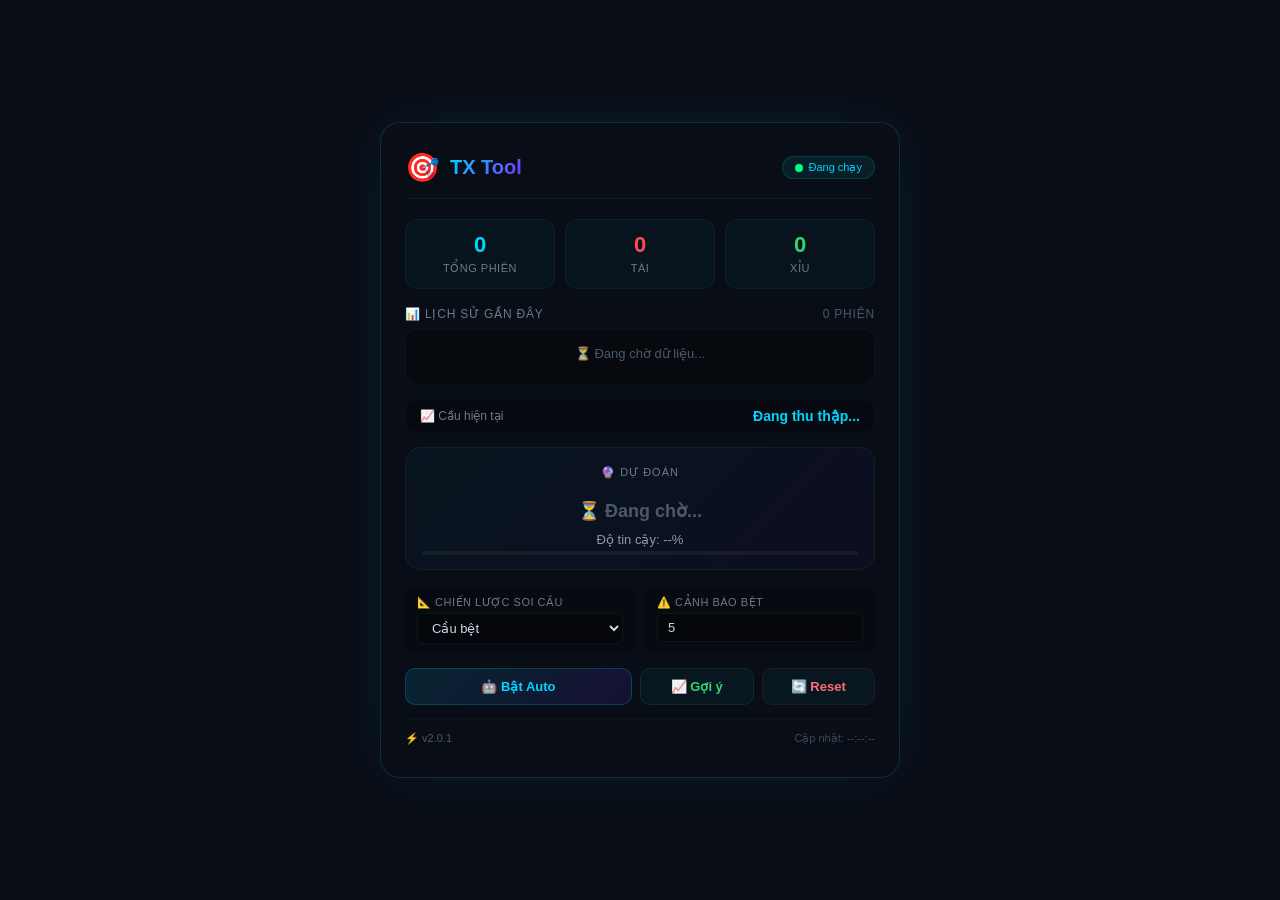
<file: index.html>
<!DOCTYPE html>
<html lang="vi">
<head>
    <meta charset="UTF-8">
    <meta name="viewport" content="width=device-width, initial-scale=1.0">
    <title>⚡ Sunwin Tài Xỉu Tool</title>
    <style>
        /* ============================================================
           RESET & GLOBAL
           ============================================================ */
        * {
            margin: 0;
            padding: 0;
            box-sizing: border-box;
        }

        body {
            font-family: 'Segoe UI', Tahoma, Geneva, Verdana, sans-serif;
            background: #0a0e17;
            color: #c8d6e5;
            min-height: 100vh;
            display: flex;
            justify-content: center;
            align-items: center;
            padding: 20px;
        }

        /* ============================================================
           CONTAINER CHÍNH
           ============================================================ */
        .container {
            width: 100%;
            max-width: 520px;
            background: rgba(10, 14, 23, 0.95);
            border: 1px solid rgba(0, 255, 255, 0.15);
            border-radius: 20px;
            padding: 28px 24px 32px;
            box-shadow: 0 0 60px rgba(0, 255, 255, 0.05), 0 0 120px rgba(0, 255, 255, 0.02);
            backdrop-filter: blur(12px);
            transition: all 0.3s ease;
        }

        .container:hover {
            border-color: rgba(0, 255, 255, 0.25);
            box-shadow: 0 0 80px rgba(0, 255, 255, 0.08);
        }

        /* ============================================================
           HEADER
           ============================================================ */
        .header {
            display: flex;
            justify-content: space-between;
            align-items: center;
            border-bottom: 1px solid rgba(0, 255, 255, 0.08);
            padding-bottom: 14px;
            margin-bottom: 20px;
        }

        .logo {
            display: flex;
            align-items: center;
            gap: 10px;
        }

        .logo-icon {
            font-size: 28px;
        }

        .logo-text {
            font-size: 20px;
            font-weight: 700;
            background: linear-gradient(135deg, #00d4ff, #7b2ffc);
            -webkit-background-clip: text;
            -webkit-text-fill-color: transparent;
        }

        .status-badge {
            font-size: 11px;
            padding: 4px 12px;
            border-radius: 20px;
            background: rgba(0, 255, 255, 0.08);
            border: 1px solid rgba(0, 255, 255, 0.12);
            color: #00d4ff;
            display: flex;
            align-items: center;
            gap: 6px;
        }

        .status-dot {
            width: 8px;
            height: 8px;
            border-radius: 50%;
            background: #00ff88;
            animation: pulse 1.5s infinite;
        }

        @keyframes pulse {
            0%,
            100% {
                opacity: 1;
                transform: scale(1);
            }
            50% {
                opacity: 0.3;
                transform: scale(0.8);
            }
        }

        /* ============================================================
           STATS ROW
           ============================================================ */
        .stats-row {
            display: grid;
            grid-template-columns: repeat(3, 1fr);
            gap: 10px;
            margin-bottom: 18px;
        }

        .stat-card {
            background: rgba(0, 255, 255, 0.03);
            border: 1px solid rgba(0, 255, 255, 0.06);
            border-radius: 12px;
            padding: 12px 10px;
            text-align: center;
            transition: all 0.3s ease;
        }

        .stat-card:hover {
            background: rgba(0, 255, 255, 0.06);
            border-color: rgba(0, 255, 255, 0.12);
        }

        .stat-number {
            font-size: 22px;
            font-weight: 700;
            color: #00d4ff;
            display: block;
        }

        .stat-label {
            font-size: 11px;
            color: #6b7a8a;
            text-transform: uppercase;
            letter-spacing: 0.5px;
            margin-top: 2px;
        }

        .stat-card.tai .stat-number {
            color: #ff4757;
        }
        .stat-card.xiu .stat-number {
            color: #2ed573;
        }

        /* ============================================================
           LỊCH SỬ (HISTORY)
           ============================================================ */
        .section-label {
            font-size: 12px;
            color: #6b7a8a;
            text-transform: uppercase;
            letter-spacing: 0.8px;
            margin-bottom: 8px;
            display: flex;
            justify-content: space-between;
            align-items: center;
        }

        .history-container {
            background: rgba(0, 0, 0, 0.3);
            border-radius: 12px;
            padding: 10px 12px;
            min-height: 56px;
            border: 1px solid rgba(0, 255, 255, 0.05);
            display: flex;
            flex-wrap: wrap;
            gap: 4px;
            margin-bottom: 14px;
        }

        .history-item {
            width: 32px;
            height: 32px;
            border-radius: 8px;
            display: flex;
            align-items: center;
            justify-content: center;
            font-weight: 700;
            font-size: 13px;
            transition: all 0.3s ease;
            flex-shrink: 0;
        }

        .history-item.tai {
            background: rgba(255, 71, 87, 0.18);
            color: #ff4757;
            border: 1px solid rgba(255, 71, 87, 0.2);
        }

        .history-item.xiu {
            background: rgba(46, 213, 115, 0.18);
            color: #2ed573;
            border: 1px solid rgba(46, 213, 115, 0.2);
        }

        .history-item.current {
            transform: scale(1.15);
            border-width: 2px;
            box-shadow: 0 0 20px rgba(0, 255, 255, 0.1);
        }

        .history-empty {
            color: #4a5a6a;
            font-size: 13px;
            width: 100%;
            text-align: center;
            padding: 6px 0;
        }

        /* ============================================================
           CẦU HIỆN TẠI
           ============================================================ */
        .pattern-display {
            display: flex;
            justify-content: space-between;
            align-items: center;
            background: rgba(0, 0, 0, 0.25);
            border-radius: 10px;
            padding: 8px 14px;
            margin-bottom: 14px;
            border: 1px solid rgba(0, 255, 255, 0.04);
        }

        .pattern-label {
            font-size: 12px;
            color: #6b7a8a;
        }

        .pattern-value {
            font-weight: 600;
            font-size: 14px;
            color: #00d4ff;
        }

        .pattern-value .streak {
            color: #ffa502;
            font-weight: 700;
        }

        /* ============================================================
           DỰ ĐOÁN
           ============================================================ */
        .prediction-box {
            background: linear-gradient(135deg, rgba(0, 212, 255, 0.04), rgba(123, 47, 252, 0.04));
            border: 1px solid rgba(0, 212, 255, 0.08);
            border-radius: 16px;
            padding: 18px 16px 14px;
            text-align: center;
            margin-bottom: 16px;
            transition: all 0.4s ease;
        }

        .prediction-box.has-prediction {
            border-color: rgba(0, 212, 255, 0.2);
            box-shadow: 0 0 40px rgba(0, 212, 255, 0.03);
        }

        .prediction-label {
            font-size: 11px;
            color: #6b7a8a;
            text-transform: uppercase;
            letter-spacing: 1px;
        }

        .prediction-result {
            font-size: 38px;
            font-weight: 800;
            margin: 4px 0 2px;
            transition: all 0.3s ease;
        }

        .prediction-result .tai {
            color: #ff4757;
            text-shadow: 0 0 40px rgba(255, 71, 87, 0.2);
        }

        .prediction-result .xiu {
            color: #2ed573;
            text-shadow: 0 0 40px rgba(46, 213, 115, 0.2);
        }

        .prediction-result .waiting {
            color: #4a5a6a;
            font-size: 18px;
        }

        .confidence-bar-wrap {
            margin-top: 6px;
        }

        .confidence-text {
            font-size: 13px;
            color: #8a9aab;
        }

        .confidence-bar {
            width: 100%;
            height: 4px;
            background: rgba(255, 255, 255, 0.05);
            border-radius: 4px;
            overflow: hidden;
            margin-top: 4px;
        }

        .confidence-fill {
            height: 100%;
            border-radius: 4px;
            background: linear-gradient(90deg, #7b2ffc, #00d4ff);
            transition: width 0.6s ease;
            width: 0%;
        }

        /* ============================================================
           SETTINGS
           ============================================================ */
        .settings-grid {
            display: grid;
            grid-template-columns: 1fr 1fr;
            gap: 10px;
            margin-bottom: 14px;
        }

        .setting-group {
            background: rgba(0, 0, 0, 0.2);
            border-radius: 10px;
            padding: 10px 12px;
        }

        .setting-group label {
            display: block;
            font-size: 11px;
            color: #6b7a8a;
            text-transform: uppercase;
            letter-spacing: 0.5px;
            margin-bottom: 4px;
        }

        .setting-group select,
        .setting-group input {
            width: 100%;
            background: rgba(0, 0, 0, 0.4);
            border: 1px solid rgba(0, 255, 255, 0.08);
            border-radius: 6px;
            color: #c8d6e5;
            padding: 6px 10px;
            font-size: 13px;
            outline: none;
            transition: border 0.3s ease;
        }

        .setting-group select:focus,
        .setting-group input:focus {
            border-color: rgba(0, 255, 255, 0.25);
        }

        .setting-group select option {
            background: #0a0e17;
        }

        /* ============================================================
           BUTTONS
           ============================================================ */
        .btn-group {
            display: grid;
            grid-template-columns: 2fr 1fr 1fr;
            gap: 8px;
            margin-bottom: 14px;
        }

        .btn {
            padding: 10px 14px;
            border: 1px solid rgba(0, 255, 255, 0.1);
            border-radius: 10px;
            font-weight: 600;
            font-size: 13px;
            cursor: pointer;
            transition: all 0.3s ease;
            background: rgba(0, 255, 255, 0.04);
            color: #c8d6e5;
            text-align: center;
        }

        .btn:hover {
            background: rgba(0, 255, 255, 0.08);
            border-color: rgba(0, 255, 255, 0.2);
            transform: translateY(-1px);
        }

        .btn:active {
            transform: translateY(0px);
        }

        .btn-primary {
            background: linear-gradient(135deg, rgba(0, 212, 255, 0.12), rgba(123, 47, 252, 0.12));
            border-color: rgba(0, 212, 255, 0.2);
            color: #00d4ff;
        }

        .btn-primary:hover {
            background: linear-gradient(135deg, rgba(0, 212, 255, 0.2), rgba(123, 47, 252, 0.2));
            border-color: rgba(0, 212, 255, 0.35);
        }

        .btn-primary.active {
            background: linear-gradient(135deg, rgba(255, 71, 87, 0.15), rgba(255, 71, 87, 0.05));
            border-color: rgba(255, 71, 87, 0.25);
            color: #ff4757;
        }

        .btn-danger {
            border-color: rgba(255, 71, 87, 0.1);
            color: #ff6b7a;
        }

        .btn-danger:hover {
            background: rgba(255, 71, 87, 0.08);
            border-color: rgba(255, 71, 87, 0.2);
        }

        .btn-success {
            border-color: rgba(46, 213, 115, 0.1);
            color: #2ed573;
        }

        .btn-success:hover {
            background: rgba(46, 213, 115, 0.08);
            border-color: rgba(46, 213, 115, 0.2);
        }

        /* ============================================================
           FOOTER
           ============================================================ */
        .footer {
            display: flex;
            justify-content: space-between;
            align-items: center;
            font-size: 11px;
            color: #3a4a5a;
            border-top: 1px solid rgba(0, 255, 255, 0.04);
            padding-top: 12px;
            margin-top: 4px;
        }

        .footer .version {
            color: #4a5a6a;
        }

        .footer .update-time {
            color: #3a4a5a;
        }

        /* ============================================================
           NOTIFICATION
           ============================================================ */
        .toast {
            position: fixed;
            bottom: 30px;
            left: 50%;
            transform: translateX(-50%);
            background: rgba(0, 0, 0, 0.92);
            border: 1px solid rgba(0, 255, 255, 0.12);
            border-radius: 12px;
            padding: 12px 24px;
            color: #c8d6e5;
            font-size: 14px;
            z-index: 99999;
            opacity: 0;
            transition: all 0.4s ease;
            pointer-events: none;
            backdrop-filter: blur(12px);
            max-width: 90%;
        }

        .toast.show {
            opacity: 1;
            transform: translateX(-50%) translateY(0);
        }

        .toast.warning {
            border-color: rgba(255, 71, 87, 0.2);
            background: rgba(255, 71, 87, 0.08);
            color: #ff6b7a;
        }

        /* ============================================================
           RESPONSIVE
           ============================================================ */
        @media (max-width: 540px) {
            .container {
                padding: 20px 16px;
            }
            .stats-row {
                grid-template-columns: repeat(3, 1fr);
                gap: 6px;
            }
            .stat-number {
                font-size: 18px;
            }
            .btn-group {
                grid-template-columns: 1fr 1fr;
            }
            .btn-group .btn:first-child {
                grid-column: 1 / -1;
            }
            .settings-grid {
                grid-template-columns: 1fr;
            }
            .prediction-result {
                font-size: 30px;
            }
            .history-item {
                width: 28px;
                height: 28px;
                font-size: 11px;
            }
        }

        @media (max-width: 380px) {
            .stats-row {
                grid-template-columns: 1fr 1fr;
            }
            .stats-row .stat-card:last-child {
                grid-column: 1 / -1;
            }
        }
    </style>
</head>
<body>

    <!-- ============================================================
    TOAST NOTIFICATION
    ============================================================ -->
    <div class="toast" id="toast"></div>

    <!-- ============================================================
    MAIN CONTAINER
    ============================================================ -->
    <div class="container" id="app">

        <!-- HEADER -->
        <div class="header">
            <div class="logo">
                <span class="logo-icon">🎯</span>
                <span class="logo-text">TX Tool</span>
            </div>
            <div class="status-badge">
                <span class="status-dot"></span>
                <span id="statusText">Đang chạy</span>
            </div>
        </div>

        <!-- STATS -->
        <div class="stats-row">
            <div class="stat-card">
                <span class="stat-number" id="totalCount">0</span>
                <span class="stat-label">Tổng phiên</span>
            </div>
            <div class="stat-card tai">
                <span class="stat-number" id="taiCount">0</span>
                <span class="stat-label">Tài</span>
            </div>
            <div class="stat-card xiu">
                <span class="stat-number" id="xiuCount">0</span>
                <span class="stat-label">Xỉu</span>
            </div>
        </div>

        <!-- HISTORY -->
        <div class="section-label">
            <span>📊 Lịch sử gần đây</span>
            <span style="color:#4a5a6a;" id="historyCount">0 phiên</span>
        </div>
        <div class="history-container" id="historyContainer">
            <div class="history-empty">⏳ Đang chờ dữ liệu...</div>
        </div>

        <!-- PATTERN -->
        <div class="pattern-display">
            <span class="pattern-label">📈 Cầu hiện tại</span>
            <span class="pattern-value" id="patternDisplay">Đang thu thập...</span>
        </div>

        <!-- PREDICTION -->
        <div class="prediction-box" id="predictionBox">
            <div class="prediction-label">🔮 Dự đoán</div>
            <div class="prediction-result" id="predictionResult">
                <span class="waiting">⏳ Đang chờ...</span>
            </div>
            <div class="confidence-bar-wrap">
                <div class="confidence-text" id="confidenceText">Độ tin cậy: --%</div>
                <div class="confidence-bar">
                    <div class="confidence-fill" id="confidenceFill"></div>
                </div>
            </div>
        </div>

        <!-- SETTINGS -->
        <div class="settings-grid">
            <div class="setting-group">
                <label>📐 Chiến lược soi cầu</label>
                <select id="strategySelect">
                    <option value="bệt">Cầu bệt</option>
                    <option value="đảo">Cầu đảo (1-1)</option>
                    <option value="nghiêng">Cầu nghiêng</option>
                    <option value="markov">Markov Chain</option>
                    <option value="frequency">Phân tích tần suất</option>
                </select>
            </div>
            <div class="setting-group">
                <label>⚠️ Cảnh báo bệt</label>
                <input type="number" id="streakAlert" value="5" min="3" max="12">
            </div>
        </div>

        <!-- BUTTONS -->
        <div class="btn-group">
            <button class="btn btn-primary" id="autoBtn">🤖 Bật Auto</button>
            <button class="btn btn-success" id="martingaleBtn">📈 Gợi ý</button>
            <button class="btn btn-danger" id="resetBtn">🔄 Reset</button>
        </div>

        <!-- FOOTER -->
        <div class="footer">
            <span class="version">⚡ v2.0.1</span>
            <span class="update-time" id="updateTime">Cập nhật: --:--:--</span>
        </div>

    </div>

    <!-- ============================================================
    JAVASCRIPT - TOÀN BỘ LOGIC
    ============================================================ -->
    <script>
        (function() {
            'use strict';

            // ============================================================
            // STATE
            // ============================================================
            const STATE = {
                history: [],
                isRunning: false,
                currentStreak: 0,
                streakType: null,
                taiCount: 0,
                xiuCount: 0
            };

            // DOM refs
            const $ = (id) => document.getElementById(id);
            const historyContainer = $('historyContainer');
            const totalCount = $('totalCount');
            const taiCount = $('taiCount');
            const xiuCount = $('xiuCount');
            const historyCount = $('historyCount');
            const patternDisplay = $('patternDisplay');
            const predictionResult = $('predictionResult');
            const confidenceText = $('confidenceText');
            const confidenceFill = $('confidenceFill');
            const predictionBox = $('predictionBox');
            const autoBtn = $('autoBtn');
            const resetBtn = $('resetBtn');
            const martingaleBtn = $('martingaleBtn');
            const strategySelect = $('strategySelect');
            const streakAlert = $('streakAlert');
            const updateTime = $('updateTime');
            const statusText = $('statusText');
            const toast = $('toast');

            // ============================================================
            // LƯU DỮ LIỆU (LocalStorage)
            // ============================================================
            function saveData() {
                try {
                    localStorage.setItem('tx_history', JSON.stringify(STATE.history));
                } catch (e) {}
            }

            function loadData() {
                try {
                    const data = localStorage.getItem('tx_history');
                    if (data) {
                        STATE.history = JSON.parse(data);
                        updateStats();
                    }
                } catch (e) {}
            }

            // ============================================================
            // HIỂN THỊ THÔNG BÁO
            // ============================================================
            let toastTimeout = null;

            function showToast(msg, isWarning) {
                isWarning = isWarning || false;
                toast.textContent = msg;
                toast.className = 'toast' + (isWarning ? ' warning' : '');
                // Force reflow
                void toast.offsetWidth;
                toast.classList.add('show');
                clearTimeout(toastTimeout);
                toastTimeout = setTimeout(() => {
                    toast.classList.remove('show');
                }, 3500);
            }

            // ============================================================
            // CẬP NHẬT UI
            // ============================================================
            function updateStats() {
                const history = STATE.history;
                let tai = 0,
                    xiu = 0;
                for (let i = 0; i < history.length; i++) {
                    if (history[i].result === 'T') tai++;
                    else if (history[i].result === 'X') xiu++;
                }
                STATE.taiCount = tai;
                STATE.xiuCount = xiu;
                totalCount.textContent = history.length;
                taiCount.textContent = tai;
                xiuCount.textContent = xiu;
                historyCount.textContent = history.length + ' phiên';

                // Cập nhật cầu
                updatePattern();

                // Cập nhật lịch sử
                renderHistory();
            }

            function renderHistory() {
                const history = STATE.history;
                historyContainer.innerHTML = '';
                if (history.length === 0) {
                    historyContainer.innerHTML = '<div class="history-empty">⏳ Chưa có dữ liệu...</div>';
                    return;
                }
                const display = history.slice(-30);
                for (let i = 0; i < display.length; i++) {
                    const item = display[i];
                    const div = document.createElement('div');
                    div.className = 'history-item ' + (item.result === 'T' ? 'tai' : 'xiu');
                    div.textContent = item.result === 'T' ? 'T' : 'X';
                    if (i === display.length - 1) div.classList.add('current');
                    historyContainer.appendChild(div);
                }
            }

            function updatePattern() {
                const history = STATE.history;
                if (history.length < 3) {
                    patternDisplay.textContent = 'Đang thu thập...';
                    return;
                }
                const recent = [];
                const start = Math.max(0, history.length - 10);
                for (let i = start; i < history.length; i++) {
                    recent.push(history[i].result);
                }
                const last = recent[recent.length - 1];
                let streak = 0;
                for (let i = recent.length - 1; i >= 0; i--) {
                    if (recent[i] === last) streak++;
                    else break;
                }
                STATE.currentStreak = streak;
                STATE.streakType = last;

                if (streak >= 3) {
                    patternDisplay.innerHTML = '🔥 Bệt <strong>' + last + '</strong> <span class="streak">(' + streak +
                        ' tay)</span>';
                } else {
                    let alt = true;
                    const limit = Math.min(recent.length, 6);
                    for (let i = 1; i < limit; i++) {
                        if (recent[i] === recent[i - 1]) { alt = false; break; }
                    }
                    if (alt && recent.length >= 4) {
                        patternDisplay.textContent = '🔄 Cầu đảo 1-1';
                    } else {
                        patternDisplay.textContent = '⚡ Cầu hỗn hợp';
                    }
                }

                // Kiểm tra cảnh báo
                const alertThreshold = parseInt(streakAlert.value) || 5;
                if (streak >= alertThreshold) {
                    showToast('⚠️ Cảnh báo: Cầu ' + last + ' đã chạy ' + streak + ' tay!', true);
                }
            }

            function updatePrediction(prediction, confidence) {
                if (prediction === 'T') {
                    predictionResult.innerHTML = '<span class="tai">▶ TÀI ◀</span>';
                    predictionBox.className = 'prediction-box has-prediction';
                } else if (prediction === 'X') {
                    predictionResult.innerHTML = '<span class="xiu">▶ XỈU ◀</span>';
                    predictionBox.className = 'prediction-box has-prediction';
                } else {
                    predictionResult.innerHTML = '<span class="waiting">⏳ Đang chờ...</span>';
                    predictionBox.className = 'prediction-box';
                }
                const pct = Math.round((confidence || 0) * 100);
                confidenceText.textContent = 'Độ tin cậy: ' + pct + '%';
                confidenceFill.style.width = pct + '%';
            }

            function updateTime() {
                const now = new Date();
                updateTime.textContent = 'Cập nhật: ' +
                    String(now.getHours()).padStart(2, '0') + ':' +
                    String(now.getMinutes()).padStart(2, '0') + ':' +
                    String(now.getSeconds()).padStart(2, '0');
            }

            // ============================================================
            // THÊM KẾT QUẢ (TỪ DOM)
            // ============================================================
            function addResult(result) {
                const norm = result.toUpperCase().trim();
                if (norm !== 'T' && norm !== 'X') return;

                // Chống trùng lặp trong 3s
                if (STATE.history.length > 0) {
                    const last = STATE.history[STATE.history.length - 1];
                    if (last.result === norm && Date.now() - last.timestamp < 3000) return;
                }

                STATE.history.push({ result: norm, timestamp: Date.now() });
                if (STATE.history.length > 300) STATE.history = STATE.history.slice(-300);
                saveData();
                updateStats();
                updateTime();

                // Chạy dự đoán nếu đang auto
                if (STATE.isRunning) {
                    runPrediction();
                }

                // Cập nhật badge (nếu có)
                try {
                    const badge = document.getElementById('tx-badge-count');
                    if (badge) {
                        badge.textContent = STATE.history.length;
                        badge.style.display = 'block';
                    }
                } catch (e) {}
            }

            // ============================================================
            // QUÉT DOM TÌM KẾT QUẢ
            // ============================================================
            function scanDOM() {
                try {
                    // Nếu đang ở trang Sunwin
                    if (!window.location.href.includes('sunwin.pizza')) return;

                    const allElements = document.querySelectorAll('*');
                    for (let i = 0; i < allElements.length; i++) {
                        const el = allElements[i];
                        const text = (el.textContent || '').trim().toUpperCase();
                        if (text === 'TÀI' || text === 'TAI') {
                            const parent = el.closest('[class*="result"],[class*="history"],[class*="item"],[class*="dice"]');
                            if (parent) {
                                addResult('T');
                                return;
                            }
                        } else if (text === 'XỈU' || text === 'XIU') {
                            const parent = el.closest('[class*="result"],[class*="history"],[class*="item"],[class*="dice"]');
                            if (parent) {
                                addResult('X');
                                return;
                            }
                        }
                    }

                    // Tìm số điểm
                    const bodyText = document.body.textContent;
                    const matches = bodyText.match(/\b([3-9]|1[0-8])\b/g);
                    if (matches) {
                        for (let j = 0; j < matches.length; j++) {
                            const val = parseInt(matches[j]);
                            if (val >= 3 && val <= 18) {
                                const xpath = '//*[text()="' + matches[j] + '"]';
                                const result = document.evaluate(xpath, document, null, XPathResult
                                    .FIRST_ORDERED_NODE_TYPE, null);
                                const node = result.singleNodeValue;
                                if (node && node.closest('[class*="result"],[class*="dice"],[class*="total"]')) {
                                    addResult(val >= 11 ? 'T' : 'X');
                                    return;
                                }
                            }
                        }
                    }
                } catch (e) {}
            }

            // ============================================================
            // CÁC CHIẾN LƯỢC DỰ ĐOÁN
            // ============================================================
            function predictBệt(h) {
                const r = h.map(x => x.result);
                const last = r[r.length - 1];
                const count = r.filter(x => x === last).length;
                const freq = count / r.length;
                if (freq > 0.55) {
                    return { prediction: last, confidence: Math.min(0.9, freq + 0.15) };
                }
                return { prediction: last === 'T' ? 'X' : 'T', confidence: 0.55 };
            }

            function predictĐảo(h) {
                const r = h.map(x => x.result).slice(-8);
                if (r.length < 4) return { prediction: null, confidence: 0.3 };
                let alt = true;
                for (let i = 1; i < r.length; i++) {
                    if (r[i] === r[i - 1]) { alt = false; break; }
                }
                if (alt) {
                    return { prediction: r[r.length - 1] === 'T' ? 'X' : 'T', confidence: 0.75 };
                }
                return predictBệt(h);
            }

            function predictNghiêng(h) {
                const r = h.map(x => x.result).slice(-10);
                if (r.length < 6) return { prediction: null, confidence: 0.3 };
                const p = [];
                let c = 1;
                for (let i = 1; i < r.length; i++) {
                    if (r[i] === r[i - 1]) c++;
                    else { p.push(c);
                        c = 1; }
                }
                p.push(c);
                if (p.length >= 3) {
                    const lastRun = p[p.length - 1];
                    const lastResult = r[r.length - 1];
                    if (lastRun >= 3) {
                        return { prediction: lastResult === 'T' ? 'X' : 'T', confidence: 0.6 };
                    }
                    return { prediction: lastResult, confidence: 0.55 };
                }
                return { prediction: null, confidence: 0.4 };
            }

            function predictMarkov(h) {
                const r = h.map(x => x.result);
                if (r.length < 10) return { prediction: null, confidence: 0.3 };
                const t = { T: { T: 0, X: 0 }, X: { T: 0, X: 0 } };
                for (let i = 1; i < r.length; i++) {
                    t[r[i - 1]][r[i]]++;
                }
                const last = r[r.length - 1];
                const total = t[last].T + t[last].X;
                if (total === 0) return { prediction: null, confidence: 0.3 };
                const probT = t[last].T / total;
                if (probT > 0.6) return { prediction: 'T', confidence: probT };
                if (probT < 0.4) return { prediction: 'X', confidence: 1 - probT };
                return { prediction: null, confidence: 0.4 };
            }

            function predictFrequency(h) {
                const r = h.map(x => x.result);
                if (r.length < 8) return { prediction: null, confidence: 0.3 };
                const countT = r.filter(x => x === 'T').length;
                const probT = countT / r.length;
                if (probT < 0.35) return { prediction: 'T', confidence: 0.7 };
                if (probT > 0.65) return { prediction: 'X', confidence: 0.7 };
                return { prediction: probT > 0.5 ? 'T' : 'X', confidence: 0.55 };
            }

            function runPrediction() {
                const strategy = strategySelect.value;
                const history = STATE.history.slice(-15);
                if (history.length < 5) {
                    updatePrediction(null, 0);
                    return;
                }

                let pred = null,
                    conf = 0.5;
                let result;

                switch (strategy) {
                    case 'bệt':
                        result = predictBệt(history);
                        pred = result.prediction;
                        conf = result.confidence;
                        break;
                    case 'đảo':
                        result = predictĐảo(history);
                        pred = result.prediction;
                        conf = result.confidence;
                        break;
                    case 'nghiêng':
                        result = predictNghiêng(history);
                        pred = result.prediction;
                        conf = result.confidence;
                        break;
                    case 'markov':
                        result = predictMarkov(history);
                        pred = result.prediction;
                        conf = result.confidence;
                        break;
                    case 'frequency':
                        result = predictFrequency(history);
                        pred = result.prediction;
                        conf = result.confidence;
                        break;
                    default:
                        result = predictBệt(history);
                        pred = result.prediction;
                        conf = result.confidence;
                }

                if (conf < 0.6) pred = null;
                updatePrediction(pred, conf);

                // Gợi ý nếu có dự đoán
                if (pred && STATE.isRunning) {
                    showToast('🎯 Dự đoán: ' + (pred === 'T' ? 'TÀI' : 'XỈU') + ' - Độ tin cậy ' + Math.round(conf * 100) +
                        '%');
                }
            }

            // ============================================================
            // GỢI Ý MARTINGALE
            // ============================================================
            function suggestMartingale() {
                const history = STATE.history;
                if (history.length < 3) {
                    showToast('📊 Cần ít nhất 3 phiên để gợi ý');
                    return;
                }
                const last = history[history.length - 1].result;
                const next = last === 'T' ? 'X' : 'T';
                let lossStreak = 0;
                for (let i = history.length - 1; i >= 0; i--) {
                    if (history[i].result === last) lossStreak++;
                    else break;
                }
                let multiplier = 1;
                if (lossStreak > 1) multiplier = Math.pow(2, Math.min(lossStreak - 1, 4));
                const suggestedBet = 10000 * multiplier;
                showToast('📈 Gợi ý: Đặt ' + (next === 'T' ? 'TÀI' : 'XỈU') + ' với ' +
                    suggestedBet.toLocaleString() + 'đ (x' + multiplier + ')');
            }

            // ============================================================
            // ENGINE (Auto scan)
            // ============================================================
            let scanInterval = null;
            let predInterval = null;
            let timeInterval = null;

            function startEngine() {
                if (scanInterval) clearInterval(scanInterval);
                if (predInterval) clearInterval(predInterval);
                if (timeInterval) clearInterval(timeInterval);

                scanInterval = setInterval(scanDOM, 1500);
                predInterval = setInterval(() => {
                    if (STATE.isRunning) runPrediction();
                }, 4000);
                timeInterval = setInterval(updateTime, 1000);

                STATE.isRunning = true;
                autoBtn.textContent = '⏹ Dừng Auto';
                autoBtn.classList.add('active');
                statusText.textContent = 'Auto đang chạy';
                showToast('🤖 Auto đã bật');
            }

            function stopEngine() {
                if (scanInterval) { clearInterval(scanInterval);
                    scanInterval = null; }
                if (predInterval) { clearInterval(predInterval);
                    predInterval = null; }
                if (timeInterval) { clearInterval(timeInterval);
                    timeInterval = null; }

                STATE.isRunning = false;
                autoBtn.textContent = '🤖 Bật Auto';
                autoBtn.classList.remove('active');
                statusText.textContent = 'Đang chạy';
                showToast('⏹ Auto đã tắt');
            }

            function toggleEngine() {
                if (STATE.isRunning) {
                    stopEngine();
                } else {
                    startEngine();
                }
            }

            // ============================================================
            // KHỞI TẠO
            // ============================================================
            function init() {
                loadData();
                updateStats();
                updateTime();

                // Nếu có dữ liệu, tự động bật auto
                if (STATE.history.length > 3) {
                    startEngine();
                } else {
                    // Quét lần đầu
                    setTimeout(scanDOM, 1000);
                    timeInterval = setInterval(updateTime, 1000);
                }

                // Event listeners
                autoBtn.addEventListener('click', toggleEngine);
                resetBtn.addEventListener('click', function() {
                    if (confirm('Reset toàn bộ dữ liệu lịch sử?')) {
                        STATE.history = [];
                        saveData();
                        updateStats();
                        updatePrediction(null, 0);
                        showToast('🔄 Đã reset dữ liệu');
                        if (STATE.isRunning) {
                            stopEngine();
                        }
                    }
                });
                martingaleBtn.addEventListener('click', suggestMartingale);
                strategySelect.addEventListener('change', function() {
                    if (STATE.isRunning) runPrediction();
                });
                streakAlert.addEventListener('change', function() {
                    updatePattern();
                });

                // Lắng nghe message từ extension (nếu có)
                try {
                    chrome.runtime.onMessage.addListener(function(message) {
                        if (message.action === 'togglePanel') {
                            // Chỉ dùng cho extension
                        }
                    });
                } catch (e) {}

                showToast('⚡ Tool đã sẵn sàng!');
                console.log('⚡ Sunwin TX Tool đã khởi động!');
            }

            // Chạy khi DOM ready
            if (document.readyState === 'loading') {
                document.addEventListener('DOMContentLoaded', init);
            } else {
                init();
            }

            // Export cho extension (nếu cần)
            window.__tx_tool = {
                STATE: STATE,
                addResult: addResult,
                scanDOM: scanDOM,
                runPrediction: runPrediction,
                startEngine: startEngine,
                stopEngine: stopEngine
            };

        })();
    </script>

</body>
</html>
</file>
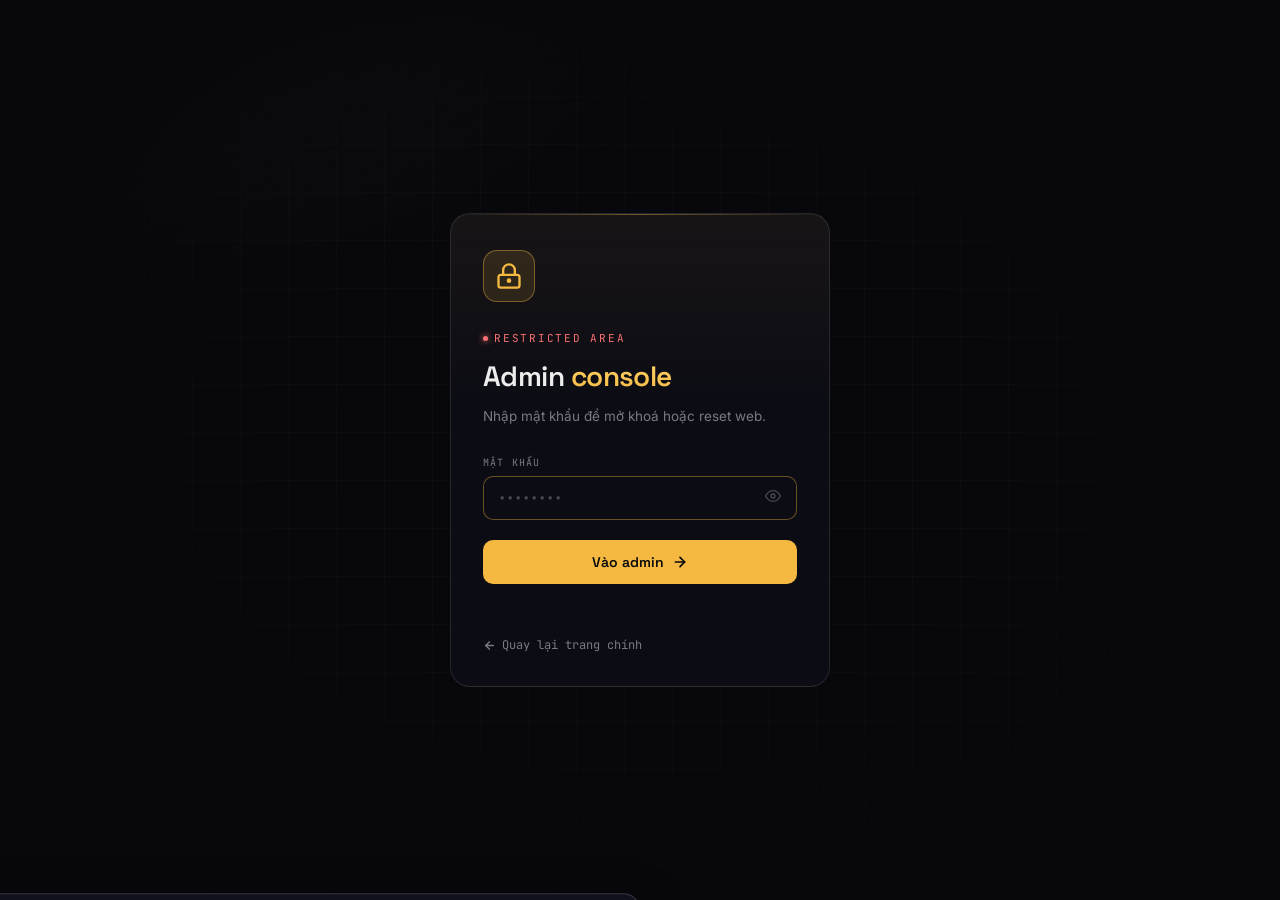
<file: admin.html>
<!DOCTYPE html>
<html lang="vi">
<head>
    <meta charset="UTF-8">
    <meta name="viewport" content="width=device-width, initial-scale=1.0, maximum-scale=5.0, viewport-fit=cover">
    <meta name="theme-color" content="#07070b">
    <title>Admin · API SEVER Thành Lợi</title>
    <link rel="preconnect" href="https://fonts.googleapis.com">
    <link rel="preconnect" href="https://fonts.gstatic.com" crossorigin>
    <link href="https://fonts.googleapis.com/css2?family=Space+Grotesk:wght@400;500;600;700&family=Inter:wght@400;500;600&family=JetBrains+Mono:wght@400;500;600&display=swap" rel="stylesheet">
    <link rel="stylesheet" href="style.css">
</head>
<body class="admin-body">

    <!-- Loading overlay -->
    <div class="loader" id="loader">
        <div class="loader-inner">
            <div class="loader-ring"></div>
            <div class="loader-text">Đang xử lý</div>
        </div>
    </div>

    <!-- ========== LOGIN VIEW ========== -->
    <div class="login-view" id="loginView">
        <div class="login-card">
            <div class="login-mark">
                <svg width="28" height="28" viewBox="0 0 24 24" fill="none" stroke="currentColor" stroke-width="2" stroke-linecap="round" stroke-linejoin="round">
                    <rect x="3" y="11" width="18" height="11" rx="2"/>
                    <path d="M7 11V7a5 5 0 0 1 10 0v4"/>
                    <circle cx="12" cy="16" r="1" fill="currentColor"/>
                </svg>
            </div>
            <div class="login-eyebrow">Restricted area</div>
            <h1 class="login-title">Admin <em>console</em></h1>
            <p class="login-sub">Nhập mật khẩu để mở khoá hoặc reset web.</p>

            <form class="login-form" id="loginForm">
                <div class="login-field">
                    <label for="pwInput">Mật khẩu</label>
                    <input type="password" id="pwInput" autocomplete="current-password" placeholder="••••••••" autofocus>
                    <button type="button" class="pw-toggle" id="pwToggle" title="Hiện/ẩn mật khẩu">
                        <svg width="16" height="16" viewBox="0 0 24 24" fill="none" stroke="currentColor" stroke-width="2" stroke-linecap="round" stroke-linejoin="round">
                            <path d="M1 12s4-8 11-8 11 8 11 8-4 8-11 8-11-8-11-8z"/><circle cx="12" cy="12" r="3"/>
                        </svg>
                    </button>
                </div>
                <button type="submit" class="login-btn" id="loginBtn">
                    Vào admin
                    <svg width="16" height="16" viewBox="0 0 24 24" fill="none" stroke="currentColor" stroke-width="2.5" stroke-linecap="round" stroke-linejoin="round">
                        <line x1="5" y1="12" x2="19" y2="12"/><polyline points="12 5 19 12 12 19"/>
                    </svg>
                </button>
                <div class="login-error" id="loginError"></div>
            </form>

            <a class="login-back" href="index.html">
                <svg width="13" height="13" viewBox="0 0 24 24" fill="none" stroke="currentColor" stroke-width="2.4" stroke-linecap="round" stroke-linejoin="round">
                    <line x1="19" y1="12" x2="5" y2="12"/><polyline points="12 19 5 12 12 5"/>
                </svg>
                Quay lại trang chính
            </a>
        </div>
    </div>

    <!-- ========== DASHBOARD VIEW ========== -->
    <div class="dash-view" id="dashView" hidden>
        <header class="dash-topbar">
            <div class="brand">
                <div class="brand-mark">
                    <svg width="20" height="20" viewBox="0 0 24 24" fill="none" stroke="currentColor" stroke-width="2" stroke-linecap="round" stroke-linejoin="round">
                        <path d="M12 2L4 6v6c0 5 3.5 9.5 8 10 4.5-.5 8-5 8-10V6l-8-4z"/>
                        <path d="M9 12l2 2 4-4"/>
                    </svg>
                </div>
                <div class="brand-name">API SEVER <span>· thành lợi</span></div>
            </div>
            <div class="dash-topbar-right">
                <span class="admin-tag">ADMIN</span>
                <a class="dash-exit" href="index.html">
                    <svg width="13" height="13" viewBox="0 0 24 24" fill="none" stroke="currentColor" stroke-width="2.2" stroke-linecap="round" stroke-linejoin="round">
                        <path d="M9 21H5a2 2 0 0 1-2-2V5a2 2 0 0 1 2-2h4"/>
                        <polyline points="16 17 21 12 16 7"/>
                        <line x1="21" y1="12" x2="9" y2="12"/>
                    </svg>
                    Thoát
                </a>
            </div>
        </header>

        <main class="dash-main">
            <section class="dash-hero">
                <div class="eyebrow">Dashboard · quản lý key</div>
                <h1>Quản lý <em>giới hạn key</em> Thành Lợi.</h1>
                <p>Reset toàn bộ key đã cấp hoặc chỉ xoá một key cụ thể.</p>
            </section>

            <!-- Stat cards -->
            <section class="dash-stats">
                <div class="dash-stat">
                    <div class="dash-stat-label">Đã cấp</div>
                    <div class="dash-stat-val"><span id="dashIssued">0</span><span class="dash-stat-sub"> / 10</span></div>
                    <div class="dash-stat-bar">
                        <div class="dash-stat-bar-fill" id="dashBar"></div>
                    </div>
                </div>
                <div class="dash-stat">
                    <div class="dash-stat-label">Còn lại</div>
                    <div class="dash-stat-val is-ok" id="dashRemain">10</div>
                    <div class="dash-stat-sub2">slot khả dụng</div>
                </div>
                <div class="dash-stat">
                    <div class="dash-stat-label">Trạng thái web</div>
                    <div class="dash-stat-val" id="dashStatus">
                        <span class="dash-status-dot dash-status-ok"></span>
                        <span>Đang mở</span>
                    </div>
                    <div class="dash-stat-sub2" id="dashStatusSub">Có thể cấp key</div>
                </div>
            </section>

            <!-- Quick actions -->
            <section class="dash-section">
                <div class="sec-head">
                    <h3>Thao tác nhanh</h3>
                    <span class="hint">Dùng cẩn thận — không thể hoàn tác</span>
                </div>
                <div class="dash-actions">
                    <button class="dash-action is-danger" id="resetAllBtn">
                        <div class="dash-action-ico">
                            <svg width="18" height="18" viewBox="0 0 24 24" fill="none" stroke="currentColor" stroke-width="2.2" stroke-linecap="round" stroke-linejoin="round">
                                <polyline points="1 4 1 10 7 10"/>
                                <path d="M3.51 15a9 9 0 1 0 2.13-9.36L1 10"/>
                            </svg>
                        </div>
                        <div class="dash-action-text">
                            <div class="dash-action-title">Reset toàn bộ</div>
                            <div class="dash-action-sub">Xoá tất cả key Thành Lợi, web mở lại từ 0/10</div>
                        </div>
                        <span class="dash-action-arrow">
                            <svg width="16" height="16" viewBox="0 0 24 24" fill="none" stroke="currentColor" stroke-width="2.4" stroke-linecap="round" stroke-linejoin="round">
                                <polyline points="9 18 15 12 9 6"/>
                            </svg>
                        </span>
                    </button>
                    <button class="dash-action" id="reloadBtn">
                        <div class="dash-action-ico">
                            <svg width="18" height="18" viewBox="0 0 24 24" fill="none" stroke="currentColor" stroke-width="2.2" stroke-linecap="round" stroke-linejoin="round">
                                <polyline points="23 4 23 10 17 10"/>
                                <path d="M20.49 15a9 9 0 1 1-2.12-9.36L23 10"/>
                            </svg>
                        </div>
                        <div class="dash-action-text">
                            <div class="dash-action-title">Tải lại dữ liệu</div>
                            <div class="dash-action-sub">Đồng bộ số key mới nhất từ Firebase</div>
                        </div>
                        <span class="dash-action-arrow">
                            <svg width="16" height="16" viewBox="0 0 24 24" fill="none" stroke="currentColor" stroke-width="2.4" stroke-linecap="round" stroke-linejoin="round">
                                <polyline points="9 18 15 12 9 6"/>
                            </svg>
                        </span>
                    </button>
                </div>
            </section>

            <!-- Keys list -->
            <section class="dash-section">
                <div class="sec-head">
                    <h3>Danh sách key đã cấp</h3>
                    <span class="hint">Bấm thùng rác để xoá từng key</span>
                </div>
                <div class="key-table" id="keyTable">
                    <div class="key-table-empty">Đang tải...</div>
                </div>
            </section>

            <footer class="dash-footer">
                <span class="live">Realtime</span>
                <span>Firebase · asia-southeast1</span>
            </footer>
        </main>
    </div>

    <!-- Toast -->
    <div class="toast" id="toast"><span class="dot"></span><span id="toastText"></span></div>

    <!-- Confirm modal -->
    <div class="modal" id="modal" hidden>
        <div class="modal-card">
            <div class="modal-ico is-danger" id="modalIco">
                <svg width="24" height="24" viewBox="0 0 24 24" fill="none" stroke="currentColor" stroke-width="2.2" stroke-linecap="round" stroke-linejoin="round">
                    <path d="M10.29 3.86L1.82 18a2 2 0 0 0 1.71 3h16.94a2 2 0 0 0 1.71-3L13.71 3.86a2 2 0 0 0-3.42 0z"/>
                    <line x1="12" y1="9" x2="12" y2="13"/><line x1="12" y1="17" x2="12.01" y2="17"/>
                </svg>
            </div>
            <h3 id="modalTitle">Xác nhận</h3>
            <p id="modalDesc">Bạn có chắc muốn thực hiện?</p>
            <div class="modal-actions">
                <button class="modal-btn" id="modalCancel">Huỷ</button>
                <button class="modal-btn is-danger" id="modalConfirm">Xác nhận</button>
            </div>
        </div>
    </div>

    <script src="admin.js"></script>
</body>
</html>
</file>
<file: style.css>
/* ============================================
   GET KEY — Vault Edition
   A hand-crafted interface for key activation
   ============================================ */

/* ---------- Reset ---------- */
*, *::before, *::after {
    margin: 0;
    padding: 0;
    box-sizing: border-box;
}

/* ---------- Tokens ---------- */
:root {
    /* Surfaces */
    --ink: #07070b;
    --ink-2: #0c0c14;
    --ink-3: #11111c;
    --line: rgba(255, 255, 255, 0.06);
    --line-2: rgba(255, 255, 255, 0.1);
    --line-3: rgba(255, 255, 255, 0.16);

    /* Type */
    --text: #ededee;
    --text-mute: #7a7a85;
    --text-faint: #4a4a55;

    /* Accent — warm amber, not the usual purple */
    --accent: #f5b942;
    --accent-hot: #ffd56b;
    --accent-soft: rgba(245, 185, 66, 0.12);
    --accent-line: rgba(245, 185, 66, 0.4);

    /* States */
    --ok: #34d399;
    --ok-soft: rgba(52, 211, 153, 0.12);
    --no: #f87171;
    --no-soft: rgba(248, 113, 113, 0.12);
    --warn: #fbbf24;

    /* Radii */
    --r-xs: 6px;
    --r-sm: 10px;
    --r-md: 14px;
    --r-lg: 20px;
    --r-xl: 28px;

    /* Type families */
    --f-display: 'Space Grotesk', 'Inter', sans-serif;
    --f-body: 'Inter', -apple-system, sans-serif;
    --f-mono: 'JetBrains Mono', ui-monospace, monospace;
}

/* ---------- Base ---------- */
html, body {
    background: var(--ink);
    color: var(--text);
    font-family: var(--f-body);
    font-size: 15px;
    line-height: 1.55;
    -webkit-font-smoothing: antialiased;
    -moz-osx-font-smoothing: grayscale;
}

::selection {
    background: var(--accent);
    color: var(--ink);
}

/* Custom scrollbar */
::-webkit-scrollbar { width: 10px; height: 10px; }
::-webkit-scrollbar-track { background: transparent; }
::-webkit-scrollbar-thumb {
    background: rgba(255,255,255,0.08);
    border-radius: 10px;
    border: 2px solid var(--ink);
}
::-webkit-scrollbar-thumb:hover { background: rgba(255,255,255,0.16); }

/* ---------- Page background: noise + grid + glow ---------- */
body {
    min-height: 100vh;
    position: relative;
    overflow-x: hidden;
}

body::before {
    /* noise */
    content: '';
    position: fixed;
    inset: 0;
    background-image: url("data:image/svg+xml,%3Csvg viewBox='0 0 200 200' xmlns='http://www.w3.org/2000/svg'%3E%3Cfilter id='n'%3E%3CfeTurbulence type='fractalNoise' baseFrequency='0.9' numOctaves='2'/%3E%3CfeColorMatrix values='0 0 0 0 1 0 0 0 0 1 0 0 0 0 1 0 0 0 0.05 0'/%3E%3C/filter%3E%3Crect width='100%25' height='100%25' filter='url(%23n)'/%3E%3C/svg%3E");
    opacity: 0.5;
    pointer-events: none;
    z-index: 0;
    mix-blend-mode: overlay;
}

body::after {
    /* glow + grid */
    content: '';
    position: fixed;
    inset: 0;
    background:
        radial-gradient(900px 500px at 12% 0%, rgba(245, 185, 66, 0.08), transparent 60%),
        radial-gradient(700px 500px at 95% 100%, rgba(245, 185, 66, 0.05), transparent 60%),
        linear-gradient(rgba(255,255,255,0.022) 1px, transparent 1px) 0 0 / 48px 48px,
        linear-gradient(90deg, rgba(255,255,255,0.022) 1px, transparent 1px) 0 0 / 48px 48px;
    pointer-events: none;
    z-index: 0;
    mask-image: radial-gradient(ellipse at center, black 30%, transparent 80%);
}

/* ---------- Layout ---------- */
.wrap {
    max-width: 980px;
    margin: 0 auto;
    padding: 56px 28px 64px;
    position: relative;
    z-index: 1;
}

/* ---------- Top bar ---------- */
.topbar {
    display: flex;
    align-items: center;
    justify-content: space-between;
    margin-bottom: 56px;
}

.brand {
    display: flex;
    align-items: center;
    gap: 12px;
}

.brand-mark {
    width: 38px;
    height: 38px;
    position: relative;
    border-radius: 10px;
    background: var(--ink-3);
    border: 1px solid var(--line-2);
    display: grid;
    place-items: center;
    overflow: hidden;
}
.brand-mark::before {
    content: '';
    position: absolute;
    inset: 0;
    background: linear-gradient(135deg, rgba(245,185,66,0.18), transparent 60%);
}
.brand-mark svg {
    position: relative;
    color: var(--accent);
}

.brand-name {
    font-family: var(--f-display);
    font-weight: 700;
    font-size: 17px;
    letter-spacing: -0.01em;
}
.brand-name span { color: var(--text-mute); font-weight: 500; }

.status-pill {
    display: inline-flex;
    align-items: center;
    gap: 8px;
    padding: 6px 12px;
    border: 1px solid var(--line-2);
    border-radius: 999px;
    font-size: 12px;
    font-weight: 500;
    color: var(--text-mute);
    background: rgba(255,255,255,0.02);
}
.status-pill .dot {
    width: 6px;
    height: 6px;
    border-radius: 50%;
    background: var(--ok);
    box-shadow: 0 0 0 4px var(--ok-soft);
    animation: pulse 2.4s ease-in-out infinite;
}
@keyframes pulse {
    0%, 100% { opacity: 1; }
    50% { opacity: 0.45; }
}

/* ---------- Hero ---------- */
.hero {
    text-align: left;
    margin-bottom: 48px;
    max-width: 640px;
}

.eyebrow {
    display: inline-flex;
    align-items: center;
    gap: 8px;
    font-family: var(--f-mono);
    font-size: 11px;
    text-transform: uppercase;
    letter-spacing: 0.16em;
    color: var(--accent);
    margin-bottom: 20px;
    padding: 5px 10px;
    border: 1px solid var(--accent-line);
    border-radius: 999px;
    background: var(--accent-soft);
}
.eyebrow::before {
    content: '';
    width: 5px;
    height: 5px;
    border-radius: 50%;
    background: var(--accent);
    box-shadow: 0 0 8px var(--accent);
}

.hero h1 {
    font-family: var(--f-display);
    font-size: clamp(38px, 5vw, 56px);
    font-weight: 600;
    line-height: 1.05;
    letter-spacing: -0.035em;
    margin-bottom: 18px;
    color: var(--text);
}
.hero h1 em {
    font-style: normal;
    background: linear-gradient(180deg, var(--accent-hot), var(--accent));
    -webkit-background-clip: text;
    background-clip: text;
    -webkit-text-fill-color: transparent;
}

.hero p {
    color: var(--text-mute);
    font-size: 16px;
    max-width: 520px;
}

/* ---------- Section header ---------- */
.sec-head {
    display: flex;
    align-items: baseline;
    justify-content: space-between;
    margin-bottom: 18px;
    padding-bottom: 14px;
    border-bottom: 1px dashed var(--line-2);
}

.sec-head h3 {
    font-family: var(--f-display);
    font-size: 13px;
    font-weight: 500;
    text-transform: uppercase;
    letter-spacing: 0.14em;
    color: var(--text-mute);
    display: flex;
    align-items: center;
    gap: 10px;
}
.sec-head h3::before {
    content: counter(section);
    counter-increment: section;
    font-family: var(--f-mono);
    color: var(--accent);
    font-size: 11px;
}
.sec-wrap {
    counter-reset: section;
}

.sec-head .hint {
    font-family: var(--f-mono);
    font-size: 11px;
    color: var(--text-faint);
}

/* ---------- Device card ---------- */
.device {
    background:
        linear-gradient(180deg, rgba(255,255,255,0.025), rgba(255,255,255,0)) ,
        var(--ink-2);
    border: 1px solid var(--line);
    border-radius: var(--r-md);
    padding: 18px 22px;
    display: flex;
    align-items: center;
    gap: 16px;
    margin-bottom: 40px;
    position: relative;
}
.device::after {
    content: '';
    position: absolute;
    left: 0; top: 0; bottom: 0;
    width: 2px;
    background: linear-gradient(180deg, var(--accent), transparent);
    border-radius: 2px;
}

.device-ico {
    width: 44px;
    height: 44px;
    border-radius: 12px;
    background: var(--accent-soft);
    color: var(--accent);
    display: grid;
    place-items: center;
    flex-shrink: 0;
    border: 1px solid var(--accent-line);
}

.device-meta {
    flex: 1;
    min-width: 0;
}

.device-label {
    font-size: 11px;
    color: var(--text-mute);
    font-family: var(--f-mono);
    text-transform: uppercase;
    letter-spacing: 0.1em;
    margin-bottom: 6px;
}
.device-label span { color: var(--accent); }

.device-id {
    font-family: var(--f-mono);
    font-size: 13.5px;
    color: var(--text);
    word-break: break-all;
    line-height: 1.4;
}

.device-copy {
    background: transparent;
    border: 1px solid var(--line-2);
    color: var(--text-mute);
    width: 36px;
    height: 36px;
    border-radius: 10px;
    display: grid;
    place-items: center;
    cursor: pointer;
    transition: all 0.2s;
    flex-shrink: 0;
}
.device-copy:hover {
    color: var(--accent);
    border-color: var(--accent-line);
    background: var(--accent-soft);
}

/* ---------- Package banner (locked single package) ---------- */
.pkg-banner {
    display: flex;
    align-items: center;
    justify-content: space-between;
    gap: 24px;
    background:
        linear-gradient(180deg, var(--accent-soft), transparent 70%),
        var(--ink-2);
    border: 1px solid var(--accent-line);
    border-radius: var(--r-md);
    padding: 22px 26px;
    position: relative;
    overflow: hidden;
}
.pkg-banner::before {
    content: '';
    position: absolute;
    left: 0; top: 0; bottom: 0;
    width: 2px;
    background: linear-gradient(180deg, var(--accent-hot), var(--accent), transparent);
}

.pkg-banner-left {
    display: flex;
    align-items: center;
    gap: 16px;
    min-width: 0;
}

.pkg-banner-ico {
    width: 50px;
    height: 50px;
    border-radius: 14px;
    background: var(--accent-soft);
    color: var(--accent);
    display: grid;
    place-items: center;
    flex-shrink: 0;
    border: 1px solid var(--accent-line);
    position: relative;
}
.pkg-banner-ico::after {
    content: '';
    position: absolute;
    inset: -4px;
    border-radius: 18px;
    border: 1px dashed var(--accent-line);
    opacity: 0.5;
}

.pkg-banner-meta { min-width: 0; }

.pkg-banner-name {
    font-family: var(--f-display);
    font-size: 22px;
    font-weight: 600;
    letter-spacing: -0.02em;
    color: var(--text);
    margin-bottom: 6px;
}

.pkg-banner-sub {
    display: flex;
    align-items: center;
    gap: 8px;
    flex-wrap: wrap;
    font-size: 12px;
    color: var(--text-mute);
    font-family: var(--f-mono);
}
.pkg-banner-state {
    color: var(--ok);
    display: inline-flex;
    align-items: center;
    gap: 6px;
}
.pkg-banner-state .dot {
    width: 6px; height: 6px;
    border-radius: 50%;
    background: currentColor;
    box-shadow: 0 0 6px currentColor;
    animation: pulse 2.4s ease-in-out infinite;
}
.dot-sep { color: var(--text-faint); }

.pkg-banner-right {
    display: flex;
    gap: 1px;
    background: var(--line);
    border: 1px solid var(--line);
    border-radius: var(--r-sm);
    overflow: hidden;
    flex-shrink: 0;
}
.pkg-banner-stat {
    background: var(--ink-2);
    padding: 12px 18px;
    min-width: 84px;
    text-align: center;
}
.pkg-banner-stat--count {
    border-left: 1px solid var(--accent-line);
    background:
        linear-gradient(180deg, var(--accent-soft), transparent 80%),
        var(--ink-2);
}
.pkg-banner-stat--count .stat-val {
    color: var(--accent);
    font-family: var(--f-mono);
    font-size: 15px;
}
.pkg-banner-stat--count.is-full {
    background: linear-gradient(180deg, var(--no-soft), transparent 80%), var(--ink-2);
    border-left-color: rgba(248, 113, 113, 0.4);
}
.pkg-banner-stat--count.is-full .stat-val { color: var(--no); }
.pkg-banner-stat--count.is-full .stat-label { color: var(--no); }
.stat-label {
    font-family: var(--f-mono);
    font-size: 10px;
    text-transform: uppercase;
    letter-spacing: 0.12em;
    color: var(--text-faint);
    margin-bottom: 4px;
}
.stat-val {
    font-family: var(--f-display);
    font-size: 16px;
    font-weight: 600;
    color: var(--text);
}

@media (max-width: 720px) {
    .pkg-banner {
        flex-direction: column;
        align-items: flex-start;
        padding: 20px;
    }
    .pkg-banner-right { width: 100%; }
    .pkg-banner-stat { flex: 1; padding: 10px 8px; }
}
/* ---------- CTA ---------- */
.cta-row {
    display: flex;
    gap: 12px;
    align-items: stretch;
    margin-bottom: 28px;
}

.btn-cta {
    flex: 1;
    position: relative;
    padding: 18px 28px;
    background: var(--accent);
    color: var(--ink);
    border: none;
    border-radius: var(--r-md);
    font-family: var(--f-display);
    font-size: 15px;
    font-weight: 600;
    letter-spacing: -0.005em;
    cursor: pointer;
    display: flex;
    align-items: center;
    justify-content: center;
    gap: 12px;
    transition: transform 0.18s, box-shadow 0.25s;
    overflow: hidden;
    isolation: isolate;
}
.btn-cta::before {
    content: '';
    position: absolute;
    inset: 0;
    background: linear-gradient(180deg, rgba(255,255,255,0.25), transparent 50%);
    opacity: 0;
    transition: opacity 0.25s;
    z-index: -1;
}
.btn-cta:hover:not(:disabled) {
    transform: translateY(-1px);
    box-shadow: 0 12px 32px -8px rgba(245,185,66,0.5);
}
.btn-cta:hover:not(:disabled)::before { opacity: 1; }
.btn-cta:active:not(:disabled) { transform: translateY(0); }
.btn-cta:disabled {
    opacity: 0.35;
    cursor: not-allowed;
}

.btn-cta svg { transition: transform 0.25s; }
.btn-cta:hover:not(:disabled) svg { transform: rotate(-15deg); }

.kbd {
    display: inline-flex;
    align-items: center;
    gap: 4px;
    padding: 4px 10px;
    background: rgba(0,0,0,0.15);
    border-radius: 6px;
    font-family: var(--f-mono);
    font-size: 11px;
    font-weight: 500;
    margin-left: auto;
}

/* ---------- Result card ---------- */
.result {
    background:
        linear-gradient(180deg, rgba(245,185,66,0.04), transparent 40%),
        var(--ink-2);
    border: 1px solid var(--line-2);
    border-radius: var(--r-lg);
    padding: 28px;
    display: none;
    position: relative;
    overflow: hidden;
}
.result.is-on { display: block; animation: rise 0.5s cubic-bezier(.2,.7,.2,1); }

.result::before {
    content: '';
    position: absolute;
    top: 0; left: 0; right: 0;
    height: 1px;
    background: linear-gradient(90deg, transparent, var(--accent-line), transparent);
}

@keyframes rise {
    from { opacity: 0; transform: translateY(12px); }
    to { opacity: 1; transform: translateY(0); }
}

.result-head {
    display: flex;
    align-items: center;
    gap: 14px;
    margin-bottom: 24px;
}

.result-ico {
    width: 48px;
    height: 48px;
    border-radius: 12px;
    display: grid;
    place-items: center;
    flex-shrink: 0;
}
.result-ico.is-ok  { background: var(--ok-soft);  color: var(--ok); }
.result-ico.is-no  { background: var(--no-soft);  color: var(--no); }
.result-ico.is-warn{ background: var(--accent-soft); color: var(--accent); }
.result-ico.is-info{ background: var(--accent-soft); color: var(--accent); }

.result-titles h4 {
    font-family: var(--f-display);
    font-size: 18px;
    font-weight: 600;
    letter-spacing: -0.01em;
    margin-bottom: 4px;
}
.result-titles p {
    font-size: 13px;
    color: var(--text-mute);
}

/* Key block */
.keybox {
    background: var(--ink);
    border: 1px solid var(--line-2);
    border-radius: var(--r-md);
    padding: 20px 22px;
    margin-bottom: 20px;
    position: relative;
    overflow: hidden;
}
.keybox::before {
    content: '';
    position: absolute;
    inset: 0;
    background: repeating-linear-gradient(
        45deg,
        transparent,
        transparent 8px,
        rgba(245,185,66,0.02) 8px,
        rgba(245,185,66,0.02) 16px
    );
}

.keybox-label {
    font-family: var(--f-mono);
    font-size: 10px;
    text-transform: uppercase;
    letter-spacing: 0.16em;
    color: var(--text-mute);
    margin-bottom: 12px;
    display: flex;
    align-items: center;
    gap: 8px;
    position: relative;
}
.keybox-label::after {
    content: '';
    flex: 1;
    height: 1px;
    background: var(--line);
}

.keybox-value {
    font-family: var(--f-mono);
    font-size: 17px;
    font-weight: 500;
    color: var(--accent-hot);
    word-break: break-all;
    line-height: 1.5;
    letter-spacing: 0.02em;
    position: relative;
    margin-bottom: 16px;
}

.keybox-actions {
    display: flex;
    gap: 10px;
    position: relative;
}

.btn-mini {
    padding: 8px 14px;
    background: transparent;
    color: var(--text-mute);
    border: 1px solid var(--line-2);
    border-radius: 8px;
    font-family: var(--f-body);
    font-size: 12px;
    font-weight: 500;
    cursor: pointer;
    display: inline-flex;
    align-items: center;
    gap: 6px;
    transition: all 0.18s;
}
.btn-mini:hover {
    color: var(--accent);
    border-color: var(--accent-line);
    background: var(--accent-soft);
}
.btn-mini.is-fill {
    background: var(--accent);
    color: var(--ink);
    border-color: var(--accent);
}
.btn-mini.is-fill:hover {
    background: var(--accent-hot);
    border-color: var(--accent-hot);
}

/* Info grid */
.infos {
    display: grid;
    grid-template-columns: repeat(auto-fit, minmax(140px, 1fr));
    gap: 1px;
    background: var(--line);
    border: 1px solid var(--line);
    border-radius: var(--r-sm);
    overflow: hidden;
}
.info {
    background: var(--ink-2);
    padding: 14px 16px;
}
.info-label {
    font-family: var(--f-mono);
    font-size: 10px;
    text-transform: uppercase;
    letter-spacing: 0.12em;
    color: var(--text-faint);
    margin-bottom: 6px;
}
.info-val {
    font-family: var(--f-display);
    font-size: 14px;
    font-weight: 600;
    color: var(--text);
}
.info-val.is-ok { color: var(--ok); }
.info-val.is-warn { color: var(--warn); font-family: var(--f-mono); font-weight: 500; }

/* ---------- Toast ---------- */
.toast {
    position: fixed;
    bottom: 28px;
    left: 50%;
    transform: translateX(-50%) translateY(140%);
    background: var(--ink-3);
    border: 1px solid var(--line-3);
    color: var(--text);
    padding: 12px 20px;
    border-radius: 999px;
    font-size: 13px;
    font-weight: 500;
    box-shadow: 0 12px 40px rgba(0,0,0,0.5);
    transition: transform 0.4s cubic-bezier(.2,.7,.2,1);
    z-index: 100;
    display: flex;
    align-items: center;
    gap: 10px;
}
.toast.is-on { transform: translateX(-50%) translateY(0); }
.toast .dot {
    width: 7px; height: 7px;
    border-radius: 50%;
}
.toast.is-ok .dot  { background: var(--ok); box-shadow: 0 0 8px var(--ok); }
.toast.is-no .dot  { background: var(--no); box-shadow: 0 0 8px var(--no); }

/* ---------- Loading ---------- */
.loader {
    position: fixed;
    inset: 0;
    background: rgba(7,7,11,0.85);
    backdrop-filter: blur(12px);
    display: none;
    align-items: center;
    justify-content: center;
    z-index: 90;
}
.loader.is-on { display: flex; }

.loader-inner {
    display: flex;
    flex-direction: column;
    align-items: center;
    gap: 18px;
}
.loader-ring {
    width: 44px;
    height: 44px;
    border: 2px solid var(--line-2);
    border-top-color: var(--accent);
    border-radius: 50%;
    animation: spin 0.9s linear infinite;
}
.loader-text {
    font-family: var(--f-mono);
    font-size: 11px;
    text-transform: uppercase;
    letter-spacing: 0.18em;
    color: var(--text-mute);
}
@keyframes spin { to { transform: rotate(360deg); } }

/* ---------- Empty / Loading state for packages ---------- */
.empty {
    grid-column: 1 / -1;
    text-align: center;
    padding: 40px 20px;
    color: var(--text-mute);
    font-size: 14px;
}
.empty .dots {
    display: inline-flex;
    gap: 4px;
    margin-top: 12px;
}
.empty .dots span {
    width: 4px;
    height: 4px;
    border-radius: 50%;
    background: var(--text-faint);
    animation: bounce 1.4s ease-in-out infinite;
}
.empty .dots span:nth-child(2) { animation-delay: 0.2s; }
.empty .dots span:nth-child(3) { animation-delay: 0.4s; }
@keyframes bounce {
    0%, 80%, 100% { transform: scale(0.6); opacity: 0.4; }
    40% { transform: scale(1); opacity: 1; }
}

/* ---------- Footer ---------- */
.footer {
    margin-top: 80px;
    padding-top: 24px;
    border-top: 1px solid var(--line);
    display: flex;
    justify-content: space-between;
    align-items: center;
    font-family: var(--f-mono);
    font-size: 11px;
    color: var(--text-faint);
    letter-spacing: 0.04em;
}
.footer span { display: inline-flex; align-items: center; gap: 6px; }
.footer .live::before {
    content: '';
    width: 5px; height: 5px;
    border-radius: 50%;
    background: var(--ok);
    box-shadow: 0 0 6px var(--ok);
}

/* ---------- Responsive ---------- */
/* Tablet & large phones */
@media (max-width: 720px) {
    .pkg-banner {
        flex-direction: column;
        align-items: flex-start;
        padding: 20px;
        gap: 18px;
    }
    .pkg-banner-right { width: 100%; }
    .pkg-banner-stat { flex: 1; padding: 10px 8px; min-width: 0; }
    .pkg-banner-stat .stat-val { font-size: 15px; }
    .pkg-banner-name { font-size: 20px; }
}

/* Phones */
@media (max-width: 560px) {
    .wrap { padding: 28px 16px 48px; }
    .topbar { margin-bottom: 32px; gap: 12px; }
    .brand-name { font-size: 15px; }
    .brand-name span { display: inline; }
    .status-pill { font-size: 11px; padding: 5px 10px; }

    .hero { margin-bottom: 36px; }
    .hero h1 {
        font-size: clamp(28px, 8vw, 38px);
        letter-spacing: -0.03em;
    }
    .hero p { font-size: 14.5px; }

    .sec-head { flex-wrap: wrap; gap: 6px; margin-bottom: 14px; }
    .sec-head .hint { font-size: 10px; }

    /* Device card */
    .device {
        padding: 14px 16px;
        gap: 12px;
        margin-bottom: 32px;
    }
    .device-ico { width: 38px; height: 38px; }
    .device-ico svg { width: 18px; height: 18px; }
    .device-id { font-size: 12px; }
    .device-copy { width: 34px; height: 34px; }

    /* Package banner */
    .pkg-banner {
        padding: 18px 16px;
        gap: 16px;
        border-radius: var(--r-md);
    }
    .pkg-banner-left { gap: 12px; width: 100%; }
    .pkg-banner-ico { width: 42px; height: 42px; }
    .pkg-banner-ico svg { width: 20px; height: 20px; }
    .pkg-banner-name { font-size: 18px; }
    .pkg-banner-sub { font-size: 11px; gap: 6px; }
    .pkg-banner-right { gap: 1px; }
    .pkg-banner-stat { padding: 10px 6px; }
    .pkg-banner-stat .stat-label { font-size: 9px; letter-spacing: 0.08em; }
    .pkg-banner-stat .stat-val { font-size: 14px; }

    /* CTA button */
    .cta-row { margin-bottom: 24px; }
    .btn-cta {
        padding: 16px 18px;
        font-size: 14px;
        gap: 10px;
        min-height: 52px;
        border-radius: var(--r-md);
    }
    .kbd { display: none; }

    /* Result card */
    .result { padding: 20px 18px; border-radius: var(--r-md); }
    .result-head { gap: 12px; margin-bottom: 18px; }
    .result-ico { width: 42px; height: 42px; }
    .result-titles h4 { font-size: 16px; }
    .result-titles p { font-size: 12px; }

    .keybox { padding: 16px; }
    .keybox-value {
        font-size: 14px;
        line-height: 1.55;
        word-break: break-all;
        overflow-wrap: anywhere;
    }
    .keybox-actions { flex-wrap: wrap; }
    .keybox-actions .btn-mini { flex: 1; justify-content: center; padding: 10px 12px; }

    .infos { grid-template-columns: 1fr 1fr; }
    .info { padding: 12px 14px; }
    .info-val { font-size: 13px; }

    /* Toast */
    .toast {
        bottom: 20px;
        left: 16px;
        right: 16px;
        transform: translateY(140%);
        text-align: center;
        justify-content: center;
    }
    .toast.is-on { transform: translateY(0); }

    /* Footer */
    .footer {
        margin-top: 56px;
        flex-direction: column;
        gap: 8px;
        text-align: center;
        font-size: 10px;
    }

    /* Background grid smaller on phones */
    body::after {
        background:
            radial-gradient(600px 400px at 12% 0%, rgba(245, 185, 66, 0.08), transparent 60%),
            radial-gradient(500px 400px at 95% 100%, rgba(245, 185, 66, 0.05), transparent 60%),
            linear-gradient(rgba(255,255,255,0.022) 1px, transparent 1px) 0 0 / 32px 32px,
            linear-gradient(90deg, rgba(255,255,255,0.022) 1px, transparent 1px) 0 0 / 32px 32px;
    }
}

/* Very small phones */
@media (max-width: 380px) {
    .wrap { padding: 24px 14px 40px; }
    .topbar { flex-wrap: wrap; }
    .hero h1 { font-size: 26px; }
    .pkg-banner-name { font-size: 16px; }
    .pkg-banner-stat { padding: 8px 4px; }
    .pkg-banner-stat .stat-label { font-size: 8.5px; }
    .pkg-banner-stat .stat-val { font-size: 13px; }
    .btn-cta { font-size: 13.5px; padding: 15px 14px; }
    .keybox-value { font-size: 13px; }
}

/* Safe area for notched devices */
@supports (padding: max(0px)) {
    .wrap { padding-left: max(28px, env(safe-area-inset-left)); padding-right: max(28px, env(safe-area-inset-right)); }
    .toast { left: max(16px, env(safe-area-inset-left)); right: max(16px, env(safe-area-inset-right)); bottom: max(20px, env(safe-area-inset-bottom)); }
    @media (max-width: 560px) {
        .wrap { padding-left: max(16px, env(safe-area-inset-left)); padding-right: max(16px, env(safe-area-inset-right)); }
    }
}

/* Better touch targets on touch devices */
@media (hover: none) and (pointer: coarse) {
    .btn-cta { min-height: 52px; }
    .btn-mini { min-height: 40px; }
    .device-copy { min-width: 40px; min-height: 40px; }
}

/* ---------- Locked site state ---------- */
body.is-locked .pkg-banner {
    border-color: rgba(248, 113, 113, 0.35);
    background:
        linear-gradient(180deg, rgba(248, 113, 113, 0.08), transparent 70%),
        var(--ink-2);
}
body.is-locked .pkg-banner::before {
    background: linear-gradient(180deg, var(--no), transparent);
}

/* ---------- Admin bar (deprecated — moved to admin.html) ---------- */

.lock-banner {
    display: none;
    align-items: center;
    gap: 16px;
    padding: 18px 22px;
    margin-bottom: 32px;
    background:
        linear-gradient(180deg, rgba(248, 113, 113, 0.1), transparent 70%),
        var(--ink-2);
    border: 1px solid rgba(248, 113, 113, 0.3);
    border-radius: var(--r-md);
    position: relative;
    overflow: hidden;
}
.lock-banner::before {
    content: '';
    position: absolute;
    left: 0; top: 0; bottom: 0;
    width: 2px;
    background: linear-gradient(180deg, var(--no), transparent);
}
body.is-locked .lock-banner { display: flex; }

.lock-banner-ico {
    width: 44px;
    height: 44px;
    border-radius: 12px;
    background: rgba(248, 113, 113, 0.12);
    color: var(--no);
    display: grid;
    place-items: center;
    flex-shrink: 0;
    border: 1px solid rgba(248, 113, 113, 0.3);
    animation: lockPulse 2.2s ease-in-out infinite;
}
@keyframes lockPulse {
    0%, 100% { box-shadow: 0 0 0 0 rgba(248, 113, 113, 0.4); }
    50% { box-shadow: 0 0 0 8px rgba(248, 113, 113, 0); }
}

.lock-banner-text h4 {
    font-family: var(--f-display);
    font-size: 17px;
    font-weight: 600;
    letter-spacing: -0.01em;
    color: var(--text);
    margin-bottom: 4px;
}
.lock-banner-text p {
    font-size: 13px;
    color: var(--text-mute);
    font-family: var(--f-mono);
}
.lock-banner-text p span { color: var(--no); font-weight: 600; }

@media (max-width: 560px) {
    .lock-banner { padding: 14px 16px; gap: 12px; }
    .lock-banner-ico { width: 38px; height: 38px; }
    .lock-banner-text h4 { font-size: 15px; }
    .lock-banner-text p { font-size: 12px; }
}

/* ============================================
   ADMIN CONSOLE — login + dashboard
   ============================================ */
body.admin-body { overflow-x: hidden; }

/* ---------- Login ---------- */
.login-view {
    min-height: 100vh;
    display: flex;
    align-items: center;
    justify-content: center;
    padding: 24px;
    position: relative;
    z-index: 1;
}
.login-view[hidden] { display: none; }

.login-card {
    width: 100%;
    max-width: 380px;
    background:
        linear-gradient(180deg, rgba(245,185,66,0.05), transparent 40%),
        var(--ink-2);
    border: 1px solid var(--line-2);
    border-radius: var(--r-lg);
    padding: 36px 32px 28px;
    position: relative;
    overflow: hidden;
}
.login-card::before {
    content: '';
    position: absolute;
    top: 0; left: 0; right: 0;
    height: 1px;
    background: linear-gradient(90deg, transparent, var(--accent-line), transparent);
}

.login-mark {
    width: 52px;
    height: 52px;
    border-radius: 14px;
    background: var(--accent-soft);
    color: var(--accent);
    display: grid;
    place-items: center;
    margin-bottom: 22px;
    border: 1px solid var(--accent-line);
}

.login-eyebrow {
    font-family: var(--f-mono);
    font-size: 11px;
    text-transform: uppercase;
    letter-spacing: 0.16em;
    color: var(--no);
    margin-bottom: 8px;
    display: inline-flex;
    align-items: center;
    gap: 6px;
}
.login-eyebrow::before {
    content: '';
    width: 5px; height: 5px;
    border-radius: 50%;
    background: var(--no);
    box-shadow: 0 0 6px var(--no);
}

.login-title {
    font-family: var(--f-display);
    font-size: 28px;
    font-weight: 600;
    letter-spacing: -0.02em;
    margin-bottom: 8px;
}
.login-title em {
    font-style: normal;
    background: linear-gradient(180deg, var(--accent-hot), var(--accent));
    -webkit-background-clip: text;
    background-clip: text;
    -webkit-text-fill-color: transparent;
}
.login-sub {
    color: var(--text-mute);
    font-size: 13.5px;
    margin-bottom: 28px;
}

.login-form { display: flex; flex-direction: column; gap: 14px; }

.login-field {
    position: relative;
    display: flex;
    flex-direction: column;
    gap: 6px;
}
.login-field label {
    font-family: var(--f-mono);
    font-size: 10px;
    text-transform: uppercase;
    letter-spacing: 0.12em;
    color: var(--text-mute);
}
.login-field input {
    background: var(--ink);
    border: 1px solid var(--line-2);
    color: var(--text);
    padding: 12px 44px 12px 14px;
    border-radius: var(--r-sm);
    font-family: var(--f-mono);
    font-size: 14px;
    letter-spacing: 0.05em;
    outline: none;
    transition: border-color 0.2s, background 0.2s;
    width: 100%;
}
.login-field input::placeholder { color: var(--text-faint); letter-spacing: 0; }
.login-field input:focus {
    border-color: var(--accent-line);
    background: var(--ink-2);
}
.login-field input.is-wrong {
    border-color: var(--no);
    animation: shake 0.35s ease;
}
@keyframes shake {
    0%, 100% { transform: translateX(0); }
    20%, 60% { transform: translateX(-4px); }
    40%, 80% { transform: translateX(4px); }
}

.pw-toggle {
    position: absolute;
    right: 10px;
    bottom: 10px;
    width: 28px;
    height: 28px;
    background: transparent;
    border: none;
    color: var(--text-faint);
    cursor: pointer;
    display: grid;
    place-items: center;
    border-radius: 6px;
    transition: color 0.2s;
}
.pw-toggle:hover { color: var(--accent); }

.login-btn {
    margin-top: 6px;
    padding: 13px 18px;
    background: var(--accent);
    color: var(--ink);
    border: none;
    border-radius: var(--r-sm);
    font-family: var(--f-display);
    font-size: 14px;
    font-weight: 600;
    cursor: pointer;
    display: inline-flex;
    align-items: center;
    justify-content: center;
    gap: 8px;
    transition: all 0.2s;
}
.login-btn:hover { background: var(--accent-hot); transform: translateY(-1px); }

.login-error {
    color: var(--no);
    font-family: var(--f-mono);
    font-size: 12px;
    min-height: 16px;
    text-align: center;
}

.login-back {
    display: inline-flex;
    align-items: center;
    gap: 6px;
    margin-top: 22px;
    font-family: var(--f-mono);
    font-size: 12px;
    color: var(--text-mute);
    text-decoration: none;
    transition: color 0.2s;
}
.login-back:hover { color: var(--accent); }

/* ---------- Dashboard ---------- */
.dash-view { display: block; }
.dash-view[hidden] { display: none; }

.dash-topbar {
    display: flex;
    align-items: center;
    justify-content: space-between;
    padding: 20px 28px;
    border-bottom: 1px solid var(--line);
    position: sticky;
    top: 0;
    background: rgba(7,7,11,0.85);
    backdrop-filter: blur(12px);
    z-index: 50;
}
.dash-topbar-right {
    display: flex;
    align-items: center;
    gap: 12px;
}
.dash-exit {
    display: inline-flex;
    align-items: center;
    gap: 6px;
    color: var(--text-mute);
    font-family: var(--f-mono);
    font-size: 12px;
    text-decoration: none;
    padding: 6px 10px;
    border: 1px solid var(--line-2);
    border-radius: 8px;
    transition: all 0.18s;
}
.dash-exit:hover { color: var(--no); border-color: rgba(248,113,113,0.3); }

.dash-main {
    max-width: 980px;
    margin: 0 auto;
    padding: 40px 28px 64px;
    position: relative;
    z-index: 1;
}

.dash-hero { margin-bottom: 36px; max-width: 620px; }
.dash-hero .eyebrow { margin-bottom: 14px; }
.dash-hero h1 {
    font-family: var(--f-display);
    font-size: clamp(28px, 4vw, 40px);
    font-weight: 600;
    letter-spacing: -0.025em;
    line-height: 1.1;
    margin-bottom: 12px;
}
.dash-hero h1 em {
    font-style: normal;
    background: linear-gradient(180deg, var(--accent-hot), var(--accent));
    -webkit-background-clip: text;
    background-clip: text;
    -webkit-text-fill-color: transparent;
}
.dash-hero p { color: var(--text-mute); font-size: 15px; }

/* Stats */
.dash-stats {
    display: grid;
    grid-template-columns: repeat(3, 1fr);
    gap: 14px;
    margin-bottom: 40px;
}
.dash-stat {
    background:
        linear-gradient(180deg, rgba(255,255,255,0.02), transparent),
        var(--ink-2);
    border: 1px solid var(--line);
    border-radius: var(--r-md);
    padding: 20px 22px;
    position: relative;
    overflow: hidden;
}
.dash-stat-label {
    font-family: var(--f-mono);
    font-size: 10px;
    text-transform: uppercase;
    letter-spacing: 0.14em;
    color: var(--text-mute);
    margin-bottom: 10px;
}
.dash-stat-val {
    font-family: var(--f-display);
    font-size: 32px;
    font-weight: 600;
    letter-spacing: -0.02em;
    color: var(--text);
    display: flex;
    align-items: center;
    gap: 8px;
}
.dash-stat-val.is-ok { color: var(--ok); }
.dash-stat-val.is-no { color: var(--no); }
.dash-stat-sub {
    font-size: 18px;
    color: var(--text-mute);
    font-weight: 500;
}
.dash-stat-sub2 {
    font-family: var(--f-mono);
    font-size: 11px;
    color: var(--text-faint);
    margin-top: 6px;
}
.dash-stat-bar {
    margin-top: 14px;
    height: 4px;
    background: var(--line);
    border-radius: 2px;
    overflow: hidden;
}
.dash-stat-bar-fill {
    height: 100%;
    background: linear-gradient(90deg, var(--accent-hot), var(--accent));
    transition: width 0.4s;
    width: 0%;
}
.dash-stat-bar-fill.is-full { background: linear-gradient(90deg, #ff8a8a, var(--no)); }

.dash-status-dot {
    width: 10px; height: 10px;
    border-radius: 50%;
    display: inline-block;
}
.dash-status-ok { background: var(--ok); box-shadow: 0 0 8px var(--ok); }
.dash-status-no { background: var(--no); box-shadow: 0 0 8px var(--no); }

/* Sections */
.dash-section {
    background:
        linear-gradient(180deg, rgba(255,255,255,0.02), transparent),
        var(--ink-2);
    border: 1px solid var(--line);
    border-radius: var(--r-md);
    padding: 24px;
    margin-bottom: 24px;
}

/* Action buttons */
.dash-actions {
    display: grid;
    gap: 10px;
}
.dash-action {
    display: flex;
    align-items: center;
    gap: 14px;
    padding: 16px 18px;
    background: var(--ink-3);
    border: 1px solid var(--line-2);
    border-radius: var(--r-sm);
    cursor: pointer;
    text-align: left;
    color: var(--text);
    transition: all 0.18s;
    font-family: var(--f-body);
}
.dash-action:hover {
    border-color: var(--line-3);
    background: var(--ink-2);
    transform: translateX(2px);
}
.dash-action.is-danger { border-color: rgba(248,113,113,0.2); }
.dash-action.is-danger:hover { border-color: rgba(248,113,113,0.5); background: rgba(248,113,113,0.05); }
.dash-action.is-danger .dash-action-ico { background: rgba(248,113,113,0.12); color: var(--no); border-color: rgba(248,113,113,0.3); }

.dash-action-ico {
    width: 38px;
    height: 38px;
    border-radius: 10px;
    background: var(--accent-soft);
    color: var(--accent);
    display: grid;
    place-items: center;
    flex-shrink: 0;
    border: 1px solid var(--accent-line);
}
.dash-action-text { flex: 1; min-width: 0; }
.dash-action-title {
    font-family: var(--f-display);
    font-size: 14px;
    font-weight: 600;
    margin-bottom: 2px;
}
.dash-action-sub {
    font-family: var(--f-mono);
    font-size: 11px;
    color: var(--text-mute);
}
.dash-action-arrow {
    color: var(--text-faint);
    flex-shrink: 0;
}

/* Key table */
.key-table { display: flex; flex-direction: column; gap: 8px; }
.key-table-empty {
    padding: 32px 16px;
    text-align: center;
    color: var(--text-faint);
    font-family: var(--f-mono);
    font-size: 12px;
    border: 1px dashed var(--line-2);
    border-radius: var(--r-sm);
}
.kt-row {
    display: grid;
    grid-template-columns: 1.4fr 1fr auto auto;
    gap: 14px;
    align-items: center;
    padding: 12px 14px;
    background: var(--ink);
    border: 1px solid var(--line);
    border-radius: var(--r-sm);
    transition: border-color 0.2s;
}
.kt-row:hover { border-color: var(--line-3); }

.kt-key {
    font-family: var(--f-mono);
    font-size: 12.5px;
    color: var(--accent-hot);
    overflow: hidden;
    text-overflow: ellipsis;
    white-space: nowrap;
    letter-spacing: 0.02em;
}
.kt-meta {
    display: flex;
    flex-direction: column;
    gap: 2px;
    font-family: var(--f-mono);
    font-size: 11px;
}
.kt-devs { color: var(--text); }
.kt-time { color: var(--text-faint); }
.kt-status-wrap { display: flex; }
.kt-status {
    font-family: var(--f-mono);
    font-size: 10px;
    text-transform: uppercase;
    letter-spacing: 0.1em;
    padding: 3px 8px;
    border-radius: 4px;
    border: 1px solid;
}
.kt-status.is-ok { color: var(--ok); border-color: rgba(52,211,153,0.3); background: var(--ok-soft); }
.kt-status.is-no { color: var(--no); border-color: rgba(248,113,113,0.3); background: var(--no-soft); }

.kt-del {
    width: 30px;
    height: 30px;
    background: transparent;
    border: 1px solid var(--line-2);
    color: var(--text-mute);
    border-radius: 8px;
    cursor: pointer;
    display: grid;
    place-items: center;
    transition: all 0.18s;
}
.kt-del:hover { color: var(--no); border-color: rgba(248,113,113,0.3); background: var(--no-soft); }

/* Footer */
.dash-footer {
    margin-top: 48px;
    padding-top: 20px;
    border-top: 1px solid var(--line);
    display: flex;
    justify-content: space-between;
    align-items: center;
    font-family: var(--f-mono);
    font-size: 11px;
    color: var(--text-faint);
}
.dash-footer span { display: inline-flex; align-items: center; gap: 6px; }
.dash-footer .live::before {
    content: '';
    width: 5px; height: 5px;
    border-radius: 50%;
    background: var(--ok);
    box-shadow: 0 0 6px var(--ok);
}

/* Modal */
.modal {
    position: fixed;
    inset: 0;
    background: rgba(7,7,11,0.85);
    backdrop-filter: blur(8px);
    display: flex;
    align-items: center;
    justify-content: center;
    z-index: 200;
    padding: 24px;
    animation: fadeIn 0.2s ease;
}
.modal[hidden] { display: none; }
@keyframes fadeIn { from { opacity: 0; } to { opacity: 1; } }

.modal-card {
    width: 100%;
    max-width: 380px;
    background: var(--ink-2);
    border: 1px solid var(--line-3);
    border-radius: var(--r-lg);
    padding: 28px 26px 22px;
    text-align: center;
    animation: pop 0.25s cubic-bezier(.2,.7,.2,1);
}
@keyframes pop {
    from { opacity: 0; transform: scale(0.92) translateY(10px); }
    to   { opacity: 1; transform: scale(1) translateY(0); }
}

.modal-ico {
    width: 52px;
    height: 52px;
    border-radius: 14px;
    margin: 0 auto 16px;
    display: grid;
    place-items: center;
    background: var(--accent-soft);
    color: var(--accent);
    border: 1px solid var(--accent-line);
}
.modal-ico.is-danger { background: var(--no-soft); color: var(--no); border-color: rgba(248,113,113,0.3); }

.modal-card h3 {
    font-family: var(--f-display);
    font-size: 18px;
    font-weight: 600;
    margin-bottom: 8px;
}
.modal-card p {
    color: var(--text-mute);
    font-size: 13px;
    line-height: 1.55;
    margin-bottom: 22px;
}
.modal-actions {
    display: flex;
    gap: 10px;
}
.modal-btn {
    flex: 1;
    padding: 11px 14px;
    background: transparent;
    color: var(--text);
    border: 1px solid var(--line-2);
    border-radius: var(--r-sm);
    font-family: var(--f-display);
    font-size: 13px;
    font-weight: 600;
    cursor: pointer;
    transition: all 0.18s;
}
.modal-btn:hover { background: var(--ink-3); border-color: var(--line-3); }
.modal-btn.is-danger {
    background: var(--no);
    color: white;
    border-color: var(--no);
}
.modal-btn.is-danger:hover { background: #ef4444; }

/* Admin responsive */
@media (max-width: 720px) {
    .dash-stats { grid-template-columns: 1fr; }
    .kt-row { grid-template-columns: 1fr auto; gap: 8px; }
    .kt-meta, .kt-status-wrap { display: none; }
    .kt-key { font-size: 12px; }
}
@media (max-width: 560px) {
    .dash-topbar { padding: 16px; flex-wrap: wrap; gap: 10px; }
    .dash-main { padding: 28px 16px 48px; }
    .dash-section { padding: 18px 16px; }
    .login-card { padding: 28px 22px 22px; }
    .login-title { font-size: 24px; }
    .dash-exit span { display: none; }
    .admin-tag { font-size: 9px; }
}
</file>
